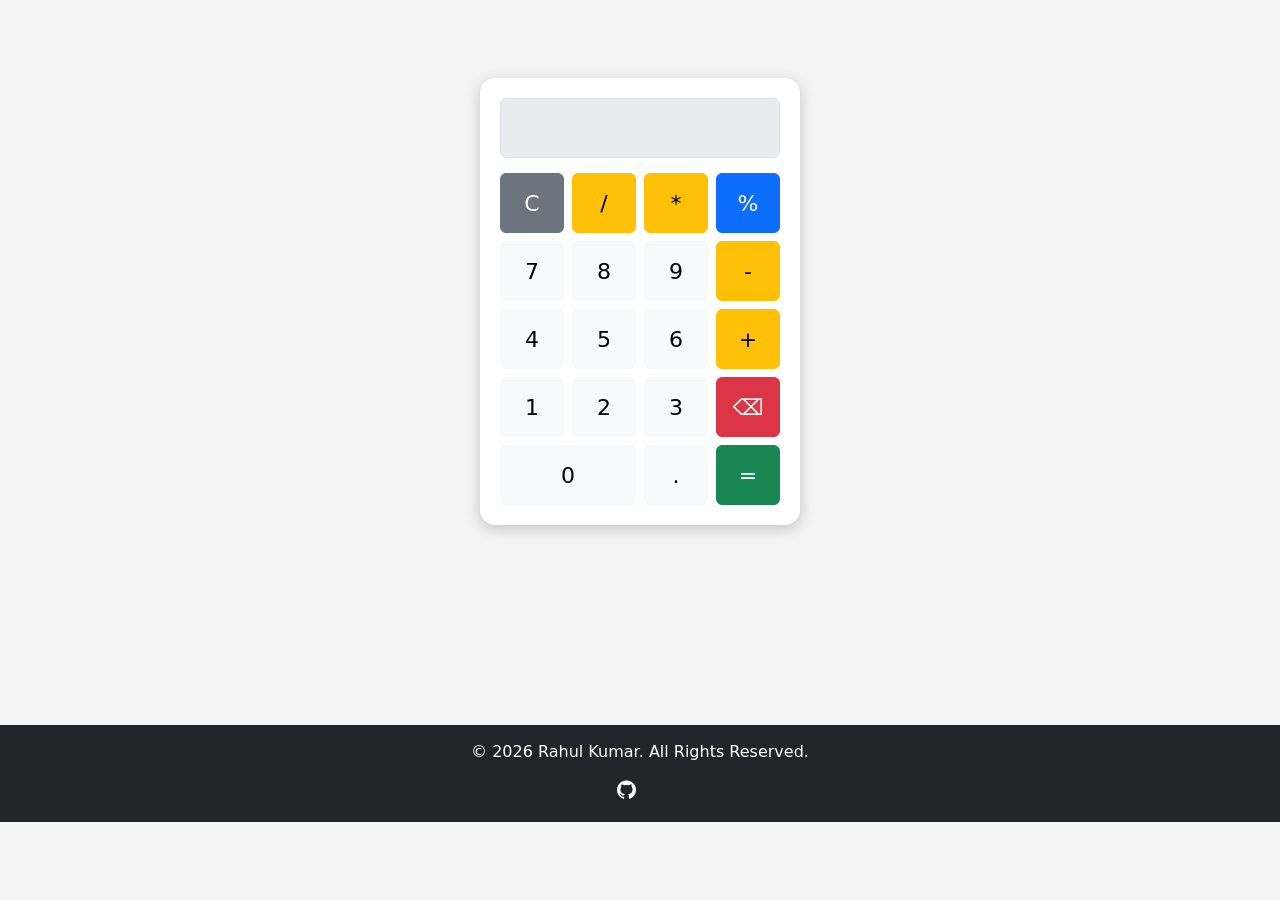
<file: Calculator/CalculatorUi.html>
<!doctype html>
<html lang="en">
<head>
  <meta charset="UTF-8" />
  <meta name="viewport" content="width=device-width, initial-scale=1.0" />

  <title>Calculator UI</title>

  <!-- Bootstrap CSS -->
  <link href="https://cdn.jsdelivr.net/npm/bootstrap@5.3.8/dist/css/bootstrap.min.css" rel="stylesheet"/>

  <!-- Font Awesome -->
  <link rel="stylesheet" href="https://cdnjs.cloudflare.com/ajax/libs/font-awesome/4.7.0/css/font-awesome.min.css"/>

  <!-- stylesheet link-->
   <link rel="stylesheet" href="./style.css">
</head>
<!--body -->
<body>

  <!-- Calculator -->
  <div class="calculator">

    <input
      type="text"
      id="display"
      class="form-control display"
      disabled
    />

    <div class="row g-2">

      <!-- Row 1 -->
      <div class="col-3">
        <button class="btn btn-secondary w-100" onclick="clearDisplay()">
          C
        </button>
      </div>

      <div class="col-3">
        <button class="btn btn-warning w-100" onclick="appendValue('/')">
          /
        </button>
      </div>

      <div class="col-3">
        <button class="btn btn-warning w-100" onclick="appendValue('*')">
          *
        </button>
      </div>

      <div class="col-3">
        <button class="btn btn-primary w-100" onclick="appendValue('%')">
          %
        </button>
      </div>



      <!-- Row 2 -->
      <div class="col-3">
        <button class="btn btn-light w-100" onclick="appendValue('7')">
          7
        </button>
      </div>

      <div class="col-3">
        <button class="btn btn-light w-100" onclick="appendValue('8')">
          8
        </button>
      </div>

      <div class="col-3">
        <button class="btn btn-light w-100" onclick="appendValue('9')">
          9
        </button>
      </div>

      <div class="col-3">
        <button class="btn btn-warning w-100" onclick="appendValue('-')">
          -
        </button>
      </div>

      <!-- Row 3 -->
      <div class="col-3">
        <button class="btn btn-light w-100" onclick="appendValue('4')">
          4
        </button>
      </div>

      <div class="col-3">
        <button class="btn btn-light w-100" onclick="appendValue('5')">
          5
        </button>
      </div>

      <div class="col-3">
        <button class="btn btn-light w-100" onclick="appendValue('6')">
          6
        </button>
      </div>

      <div class="col-3">
        <button class="btn btn-warning w-100" onclick="appendValue('+')">
          +
        </button>
      </div>


      

      <!-- Row 4 -->
      <div class="col-3">
        <button class="btn btn-light w-100" onclick="appendValue('1')">
          1
        </button>
      </div>

      <div class="col-3">
        <button class="btn btn-light w-100" onclick="appendValue('2')">
          2
        </button>
      </div>

      <div class="col-3">
        <button class="btn btn-light w-100" onclick="appendValue('3')">
          3
        </button>
      </div>

      <div class="col-3">
        <button class="btn btn-danger w-100" onclick="deleteLast()">
          ⌫
        </button>
      </div>

      <!-- Row 5 -->
      <div class="col-6">
        <button class="btn btn-light w-100" onclick="appendValue('0')">
          0
        </button>
      </div>

      <div class="col-3">
        <button class="btn btn-light w-100" onclick="appendValue('.')">
          .
        </button>
      </div>
      
      <div class="col-3">
        <button class="btn btn-success w-100" onclick="calculate()">
          =
        </button>
      </div>
      
    </div>
  </div>

  <!-- Footer -->
  <footer class="footer">
    <div class="container">
      <p>&copy; 2026 Rahul Kumar. All Rights Reserved.</p>

      <div class="social-icons">
        <a href="https://github.com/Tech-Codes" target="_blank">
          <i class="fa fa-github"></i>
        </a>
        <a href="#" target="_blank">
          <i class="fa fa-Linkdin"></i>
        </a>
      </div>
    </div>
  </footer>

  <!-- JavaScript link-->
  <script>
    function appendValue(value) {
      document.getElementById("display").value += value;
    }

    function clearDisplay() {
      document.getElementById("display").value = "";
    }

    function deleteLast() {
      let display = document.getElementById("display");
      display.value = display.value.slice(0, -1);
    }

    function calculate() {
      let display = document.getElementById("display");

      try {
        display.value = eval(display.value);
      } catch {
        display.value = "Error";
      }
    }
  </script>

</body>
</html>
</file>
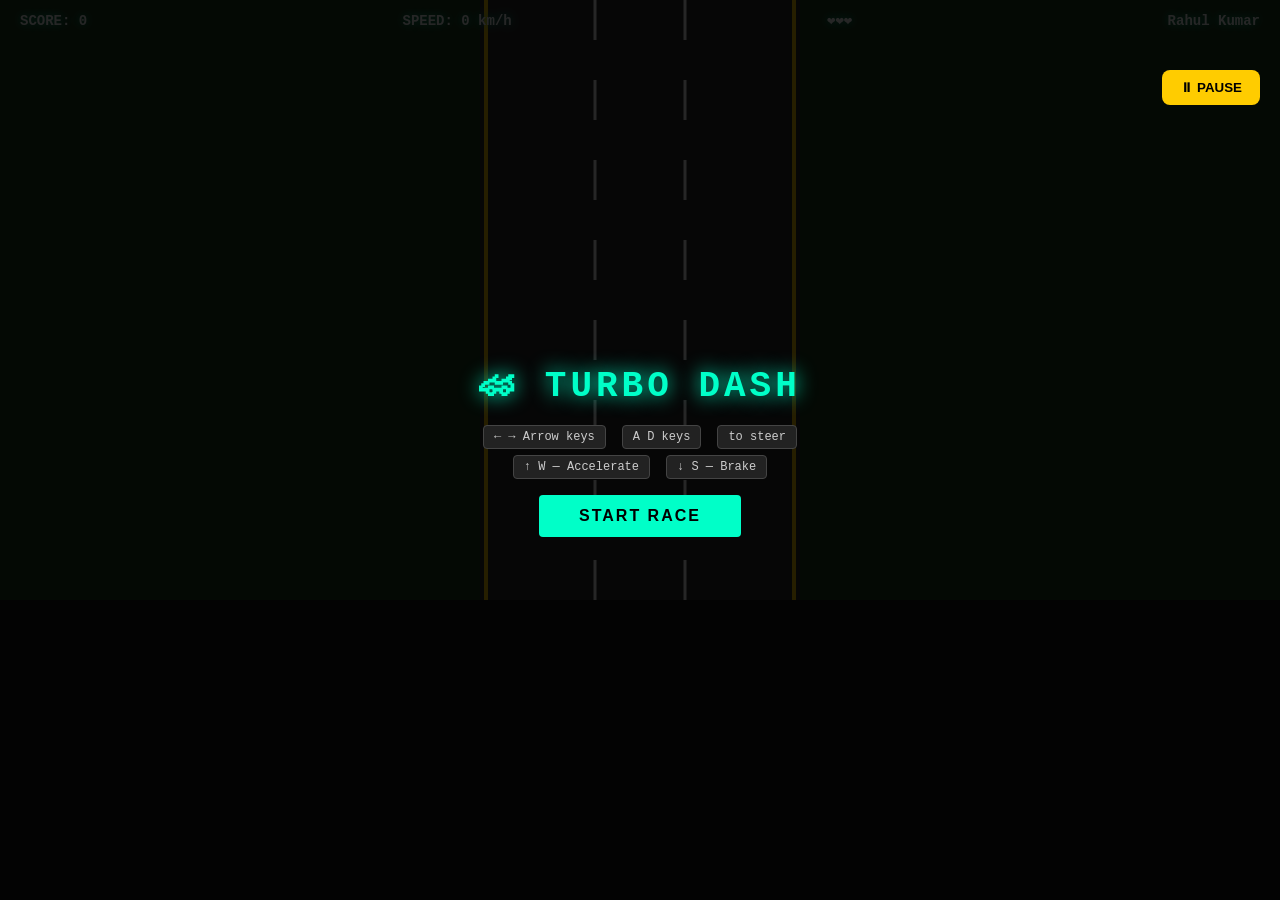
<file: CarRacing/CarRacingGame.html>
<!DOCTYPE html>
<html>
<head>
<style>
* { margin:0; padding:0; box-sizing:border-box; }
body { background:#111; font-family: 'Courier New', monospace; overflow:hidden; }
canvas { display:block; }
#ui {
  position:absolute; top:0; left:0; width:100%; padding:12px 20px;
  display:flex; justify-content:space-between; align-items:center;
  color:#fff; font-size:14px; font-weight:bold; pointer-events:none;
  text-shadow: 0 0 8px rgba(0,255,200,0.8);
}
#overlay {
  position:absolute; top:0; left:0; width:100%; height:100%;
  display:flex; flex-direction:column; align-items:center; justify-content:center;
  background:rgba(0,0,0,0.85);
  color:#fff;
}
#overlay h1 { font-size:36px; color:#00ffc8; letter-spacing:4px; margin-bottom:8px; text-shadow:0 0 20px #00ffc8; }
#overlay p { color:#aaa; font-size:13px; margin-bottom:6px; }
#overlay .score-display { font-size:22px; color:#ffcc00; margin:12px 0; }
#startBtn {
  margin-top:16px; padding:12px 40px; font-size:16px; background:#00ffc8;
  border:none; border-radius:4px; cursor:pointer; font-weight:bold; color:#000;
  letter-spacing:2px;
}
#startBtn:hover { background:#00e6b4; }
#pauseBtn {
  position:absolute; top:70px; right:20px;
  padding:10px 18px; background:#ffcc00; color:#000;
  border:none; border-radius:8px; cursor:pointer;
  font-weight:bold; z-index:10;
}
#pauseBtn:hover { background:#ffd633; }
.key-hint { display:flex; gap:16px; margin-top:10px; }
.key { background:#222; border:1px solid #444; padding:4px 10px; border-radius:4px; font-size:12px; color:#ccc; }
</style>
</head>
<body>
<canvas id="c"></canvas>
<div id="ui">
  <span id="scoreEl">SCORE: 0</span>
  <span id="speedEl">SPEED: 0 km/h</span>
  <span id="livesEl">❤️❤️❤️</span>
  <span id="authorName">Rahul Kumar </span>
</div>
<button id="pauseBtn">⏸ PAUSE</button>
<div id="overlay">
  <h1>🏎 TURBO DASH</h1>
  <div class="key-hint">
    <span class="key">← → Arrow keys</span>
    <span class="key">A D keys</span>
    <span class="key">to steer</span>
  </div>
  <div class="key-hint" style="margin-top:6px;">
    <span class="key">↑ W — Accelerate</span>
    <span class="key">↓ S — Brake</span>
  </div>
  <div id="scoreDisplay" class="score-display" style="display:none;"></div>
  <button id="startBtn">START RACE</button>
</div>
<script>
const canvas = document.getElementById('c');
const ctx = canvas.getContext('2d');
const overlay = document.getElementById('overlay');
const startBtn = document.getElementById('startBtn');
const scoreEl = document.getElementById('scoreEl');
const speedEl = document.getElementById('speedEl');
const livesEl = document.getElementById('livesEl');
const scoreDisplay = document.getElementById('scoreDisplay');
const pauseBtn = document.getElementById('pauseBtn');

let W, H;
function resize() {
  W = canvas.width = window.innerWidth;
  H = canvas.height = Math.min(window.innerHeight, 600);
}
resize();
window.addEventListener('resize', resize);

const ROAD_W = 320;
let roadX, roadLeft, roadRight;

let gameRunning = false;
let score = 0, lives = 3, baseSpeed = 3, speed = 3, frame = 0;
let invincible = 0;

const keys = {};
window.addEventListener('keydown', e => keys[e.key] = true);
window.addEventListener('keyup', e => keys[e.key] = false);

// Touch support
let touchStartX = null;
canvas.addEventListener('touchstart', e => { touchStartX = e.touches[0].clientX; });
canvas.addEventListener('touchmove', e => {
  if (touchStartX !== null) {
    const dx = e.touches[0].clientX - touchStartX;
    if (dx < -20) { keys['ArrowLeft'] = true; keys['ArrowRight'] = false; }
    else if (dx > 20) { keys['ArrowRight'] = true; keys['ArrowLeft'] = false; }
  }
});
canvas.addEventListener('touchend', () => {
  keys['ArrowLeft'] = false; keys['ArrowRight'] = false; touchStartX = null;
});

// Player car
const player = {
  x: 0, y: 0, w: 36, h: 60, vx: 0,
  color: '#00ffc8', bodyColor: '#007a60'
};

// Road lines (dashes)
const lines = [];
for (let i = 0; i < 10; i++) lines.push({ y: i * 80 });

// Enemy cars
const enemies = [];
const enemyColors = ['#ff4444','#ff9900','#cc44ff','#4488ff','#ffff44'];

// Particles
const particles = [];

// Roadside trees/bushes
const scenery = [];
for (let i = 0; i < 8; i++) {
  scenery.push({ y: i * 120, side: Math.random() > 0.5 ? 'left' : 'right' });
}

function spawnEnemy() {
  const lanes = [-1, 0, 1];
  const lane = lanes[Math.floor(Math.random() * 3)];
  enemies.push({
    x: roadX + lane * 90,
    y: -80,
    w: 34, h: 58,
    vx: (Math.random() - 0.5) * 0.5,
    color: enemyColors[Math.floor(Math.random() * enemyColors.length)],
    type: Math.floor(Math.random() * 3)
  });
}

function spawnParticles(x, y, color, count = 12) {
  for (let i = 0; i < count; i++) {
    const angle = Math.random() * Math.PI * 2;
    const spd = 2 + Math.random() * 4;
    particles.push({
      x, y,
      vx: Math.cos(angle) * spd,
      vy: Math.sin(angle) * spd,
      life: 1, decay: 0.04 + Math.random() * 0.04,
      r: 3 + Math.random() * 4, color
    });
  }
}

function drawCar(x, y, w, h, color, body, flip = false) {
  const cx = x, cy = y;

  // Shadow
  ctx.save();
  ctx.globalAlpha = 0.35;
  ctx.beginPath();
  ctx.ellipse(cx, cy + h/2, w*0.6, 10, 0, 0, Math.PI*2);
  ctx.fillStyle = '#000';
  ctx.fill();
  ctx.restore();

  // Main body
  ctx.fillStyle = color;
  ctx.beginPath();
  ctx.moveTo(cx - w/2, cy + h/3);
  ctx.lineTo(cx - w/2 + 6, cy - h/3);
  ctx.lineTo(cx, cy - h/2);
  ctx.lineTo(cx + w/2 - 6, cy - h/3);
  ctx.lineTo(cx + w/2, cy + h/3);
  ctx.quadraticCurveTo(cx, cy + h/2, cx - w/2, cy + h/3);
  ctx.fill();

  // Windshield
  ctx.fillStyle = 'rgba(120,220,255,0.8)';
  ctx.beginPath();
  ctx.moveTo(cx - w*0.22, cy - h*0.15);
  ctx.lineTo(cx, cy - h*0.35);
  ctx.lineTo(cx + w*0.22, cy - h*0.15);
  ctx.lineTo(cx + w*0.15, cy + h*0.08);
  ctx.lineTo(cx - w*0.15, cy + h*0.08);
  ctx.closePath();
  ctx.fill();

  // Racing stripe
  ctx.fillStyle = '#ffffff';
  ctx.fillRect(cx - 3, cy - h/2 + 8, 6, h - 16);

  // Wheels
  ctx.fillStyle = '#111';
  const wheelY = [cy - h*0.22, cy + h*0.22];
  for (const wy of wheelY) {
    ctx.fillRect(cx - w/2 - 5, wy - 7, 10, 14);
    ctx.fillRect(cx + w/2 - 5, wy - 7, 10, 14);
  }

  // Lights
  if (!flip) {
    ctx.fillStyle = '#ffee88';
    ctx.beginPath();
    ctx.arc(cx - w*0.22, cy + h*0.28, 4, 0, Math.PI*2);
    ctx.arc(cx + w*0.22, cy + h*0.28, 4, 0, Math.PI*2);
    ctx.fill();
  } else {
    ctx.fillStyle = '#ff4444';
    ctx.beginPath();
    ctx.arc(cx - w*0.22, cy - h*0.28, 4, 0, Math.PI*2);
    ctx.arc(cx + w*0.22, cy - h*0.28, 4, 0, Math.PI*2);
    ctx.fill();
  }
}

function drawRoad() {
  roadX = W / 2;
  roadLeft = roadX - ROAD_W / 2;
  roadRight = roadX + ROAD_W / 2;

  // Sky gradient
  const sky = ctx.createLinearGradient(0, 0, 0, H);
  sky.addColorStop(0, '#0a0a1a');
  sky.addColorStop(1, '#1a1a2e');
  ctx.fillStyle = sky;
  ctx.fillRect(0, 0, W, H);

  // Grass
  ctx.fillStyle = '#1a3a1a';
  ctx.fillRect(0, 0, roadLeft, H);
  ctx.fillRect(roadRight, 0, W - roadRight, H);

  // Road
  ctx.fillStyle = '#2a2a2a';
  ctx.fillRect(roadLeft, 0, ROAD_W, H);

  // Road edge lines
  ctx.strokeStyle = '#ffcc00';
  ctx.lineWidth = 4;
  ctx.setLineDash([]);
  ctx.beginPath(); ctx.moveTo(roadLeft + 6, 0); ctx.lineTo(roadLeft + 6, H); ctx.stroke();
  ctx.beginPath(); ctx.moveTo(roadRight - 6, 0); ctx.lineTo(roadRight - 6, H); ctx.stroke();

  // Center dashes
  ctx.strokeStyle = '#ffffff';
  ctx.lineWidth = 3;
  ctx.setLineDash([40, 40]);
  for (const ln of lines) {
    ctx.beginPath();
    ctx.moveTo(roadX - 45, ln.y); ctx.lineTo(roadX - 45, ln.y + 40);
    ctx.stroke();
    ctx.beginPath();
    ctx.moveTo(roadX + 45, ln.y); ctx.lineTo(roadX + 45, ln.y + 40);
    ctx.stroke();
  }
  ctx.setLineDash([]);
}

function drawScenery() {
  for (const s of scenery) {
    const x = s.side === 'left' ? roadLeft - 30 : roadRight + 30;
    // Tree
    ctx.fillStyle = '#0a2a0a';
    ctx.beginPath();
    ctx.moveTo(x, s.y - 30);
    ctx.lineTo(x - 18, s.y + 10);
    ctx.lineTo(x + 18, s.y + 10);
    ctx.closePath();
    ctx.fill();
    ctx.fillStyle = '#155215';
    ctx.beginPath();
    ctx.moveTo(x, s.y - 45);
    ctx.lineTo(x - 14, s.y - 5);
    ctx.lineTo(x + 14, s.y - 5);
    ctx.closePath();
    ctx.fill();
    ctx.fillStyle = '#4a2a10';
    ctx.fillRect(x - 4, s.y + 10, 8, 16);
  }
}

function drawParticles() {
  for (const p of particles) {
    ctx.save();
    ctx.globalAlpha = p.life;
    ctx.fillStyle = p.color;
    ctx.beginPath();
    ctx.arc(p.x, p.y, p.r * p.life, 0, Math.PI * 2);
    ctx.fill();
    ctx.restore();
  }
}

function updateGame() {
  frame++;
  if (frame % 3 === 0) score++;

  // Increase speed over time
  baseSpeed = 3 + Math.floor(score / 200) * 0.5;
  speed = Math.min(baseSpeed + (keys['ArrowUp'] || keys['w'] ? 2 : 0), 12);
  if (keys['ArrowDown'] || keys['s']) speed = Math.max(speed - 2, 1);

  // Player movement
  if (keys['ArrowLeft'] || keys['a']) player.vx -= 0.7;
  if (keys['ArrowRight'] || keys['d']) player.vx += 0.7;
  player.vx *= 0.8;
  player.x += player.vx;

  // Clamp to road
  player.x = Math.max(roadLeft + player.w/2 + 6, Math.min(roadRight - player.w/2 - 6, player.x));

  // Road lines
  for (const ln of lines) {
    ln.y += speed;
    if (ln.y > H + 40) ln.y -= 10 * 80;
  }

  // Scenery
  for (const s of scenery) {
    s.y += speed;
    if (s.y > H + 60) { s.y -= 8 * 120; s.side = Math.random() > 0.5 ? 'left' : 'right'; }
  }

  // Spawn enemies
  if (frame % Math.max(40, 90 - Math.floor(score / 100) * 5) === 0) spawnEnemy();

  // Update enemies
  for (let i = enemies.length - 1; i >= 0; i--) {
    const e = enemies[i];
    e.y += speed * 0.4 + 1;
    e.x += e.vx;
    if (e.x < roadLeft + e.w/2 + 10 || e.x > roadRight - e.w/2 - 10) e.vx *= -1;
    if (e.y > H + 80) { enemies.splice(i, 1); continue; }

    // Collision
    if (invincible <= 0 &&
      Math.abs(player.x - e.x) < (player.w + e.w)/2 - 6 &&
      Math.abs(player.y - e.y) < (player.h + e.h)/2 - 6) {
      lives--;
      invincible = 120;
      spawnParticles(player.x, player.y, '#ff4444', 20);
      enemies.splice(i, 1);
      if (lives <= 0) endGame();
    }
  }

  // Particles
  for (let i = particles.length - 1; i >= 0; i--) {
    const p = particles[i];
    p.x += p.vx; p.y += p.vy; p.vy += 0.1;
    p.life -= p.decay;
    if (p.life <= 0) particles.splice(i, 1);
  }

  if (invincible > 0) invincible--;

  // Exhaust
  if (frame % 4 === 0) {
    particles.push({
      x: player.x + (Math.random()-0.5)*14,
      y: player.y + player.h/2 - 4,
      vx: (Math.random()-0.5)*0.8,
      vy: speed * 0.3 + Math.random(),
      life: 0.6, decay: 0.07,
      r: 4 + Math.random()*3,
      color: `rgba(${150+Math.random()*80|0},${150+Math.random()*80|0},${150+Math.random()*80|0},0.6)`
    });
  }
}

function endGame() {
  gameRunning = false;
  overlay.style.display = 'flex';
  document.querySelector('#overlay h1').textContent = '💥 CRASH!';
  scoreDisplay.style.display = 'block';
  scoreDisplay.textContent = `SCORE: ${score}`;
  startBtn.textContent = 'PLAY AGAIN';
}

function updateUI() {
  scoreEl.textContent = `SCORE: ${score}`;
  speedEl.textContent = `SPEED: ${(speed * 18).toFixed(0)} km/h`;
  livesEl.textContent = '❤️'.repeat(Math.max(0, lives));
}

function loop() {
  if (!gameRunning) return;

  drawRoad();
  drawScenery();
  drawParticles();

  for (const e of enemies) drawCar(e.x, e.y, e.w, e.h, e.color, e.color, true);

  if (invincible <= 0 || Math.floor(invincible / 6) % 2 === 0) {
    drawCar(player.x, player.y, player.w, player.h, '#00ffc8', '#007a60');
  }

  updateGame();
  updateUI();

  if (speed > 5) {
    ctx.save();
    ctx.globalAlpha = (speed - 5) / 20;
    ctx.strokeStyle = '#ffffff';
    ctx.lineWidth = 1;
    for (let i = 0; i < 6; i++) {
      const lx = roadLeft + Math.random() * ROAD_W;
      const ly = Math.random() * H;
      ctx.beginPath();
      ctx.moveTo(lx, ly);
      ctx.lineTo(lx, ly + 30);
      ctx.stroke();
    }
    ctx.restore();
  }

  requestAnimationFrame(loop);
}


pauseBtn.addEventListener('click', () => {
  if (!gameRunning) return;

  gameRunning = !gameRunning;

  if (gameRunning) {
    pauseBtn.textContent = '⏸ PAUSE';
    loop();
  } else {
    pauseBtn.textContent = '▶ PLAY';
  }
});

startBtn.addEventListener('click', () => {
  score = 0; lives = 3; speed = 3; baseSpeed = 3; frame = 0; invincible = 0;
  enemies.length = 0; particles.length = 0;
  player.x = W / 2; player.y = H - 100; player.vx = 0;
  overlay.style.display = 'none';
  document.querySelector('#overlay h1').textContent = '🏎 TURBO DASH';
  gameRunning = true;
  loop();
});

// Initial draw
drawRoad();
</script>
</body>
</html>
</file>
<file: Calculator/style.css>
body {
      background: #f4f4f4;
      min-height: 100vh;
      display: flex;
      flex-direction: column;
      justify-content: center;
      align-items: center;
      margin: 0;
    }

    .calculator {
      width: 320px;
      background: white;
      padding: 20px;
      border-radius: 15px;
      box-shadow: 0 4px 15px rgba(0, 0, 0, 0.2);
    }

    .display {
      height: 60px;
      font-size: 30px;
      text-align: right;
      margin-bottom: 15px;
      font-weight: bold;
    }

    .btn {
      height: 60px;
      font-size: 22px;
      transition: 0.2s;
    }

    .btn:hover {
      transform: scale(1.03);
    }

    .footer {
      width: 100%;
      background-color: #212529;
      color: white;
      text-align: center;
      padding: 15px 0;
      margin-top: 200px;
    }

    .footer p {
      margin: 0;
      font-size: 16px;
    }

    .social-icons {
      margin-top: 10px;
    }

    .social-icons a {
      color: white;
      margin: 0 10px;
      font-size: 22px;
      text-decoration: none;
    }

    .social-icons a:hover {
      color: #0d6efd;
    }
</file>
